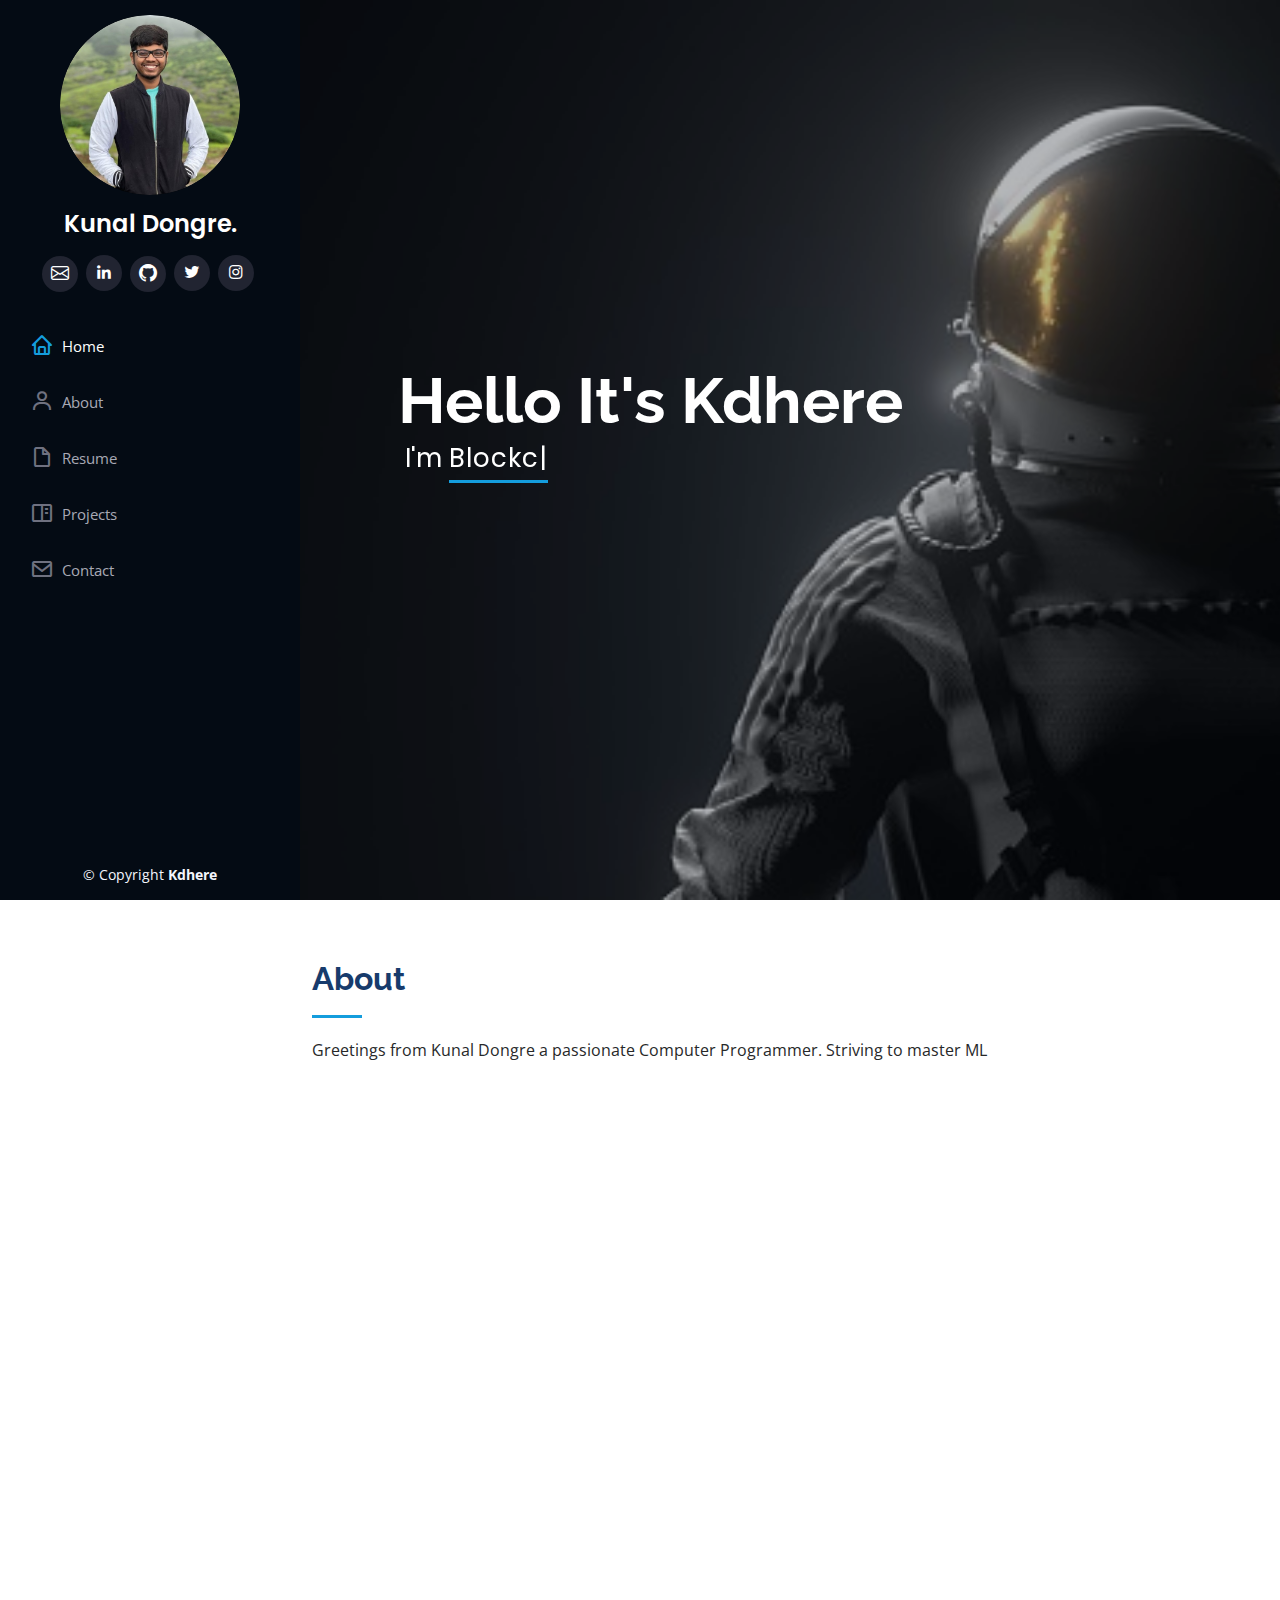
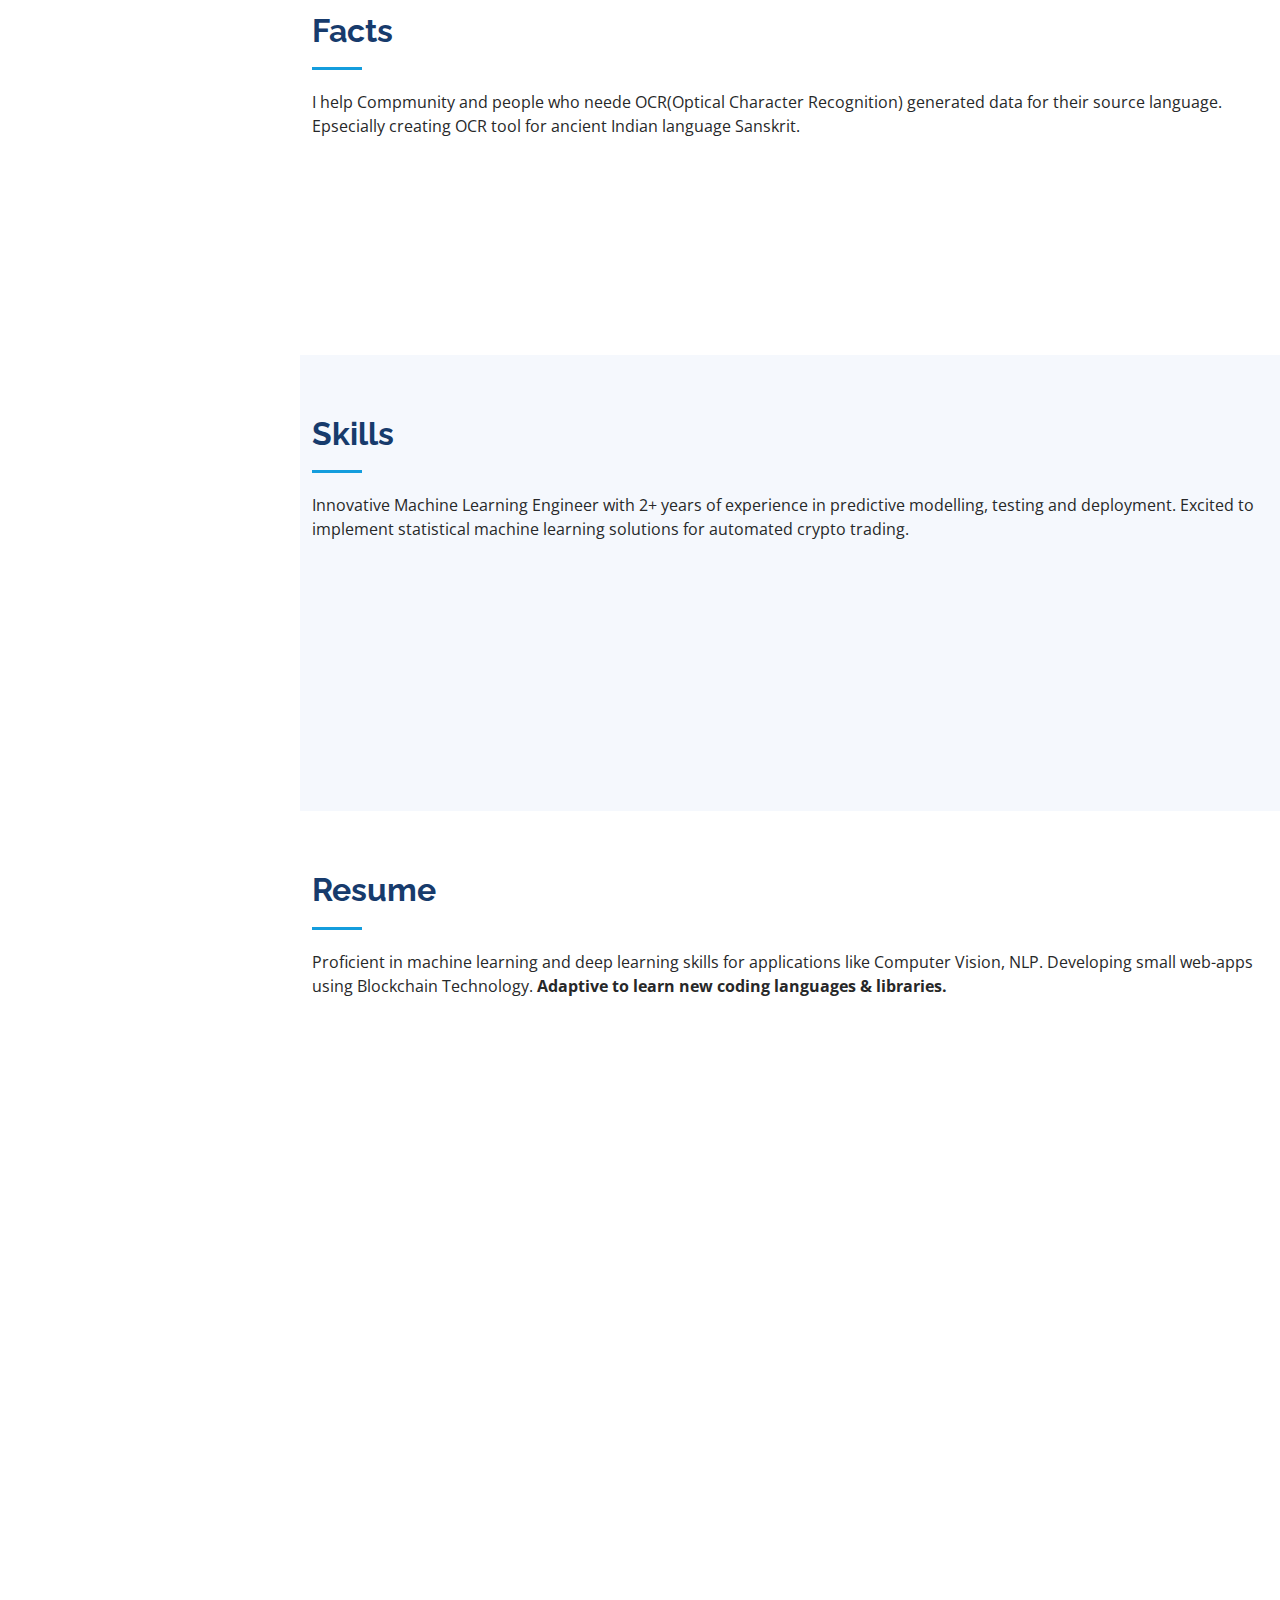
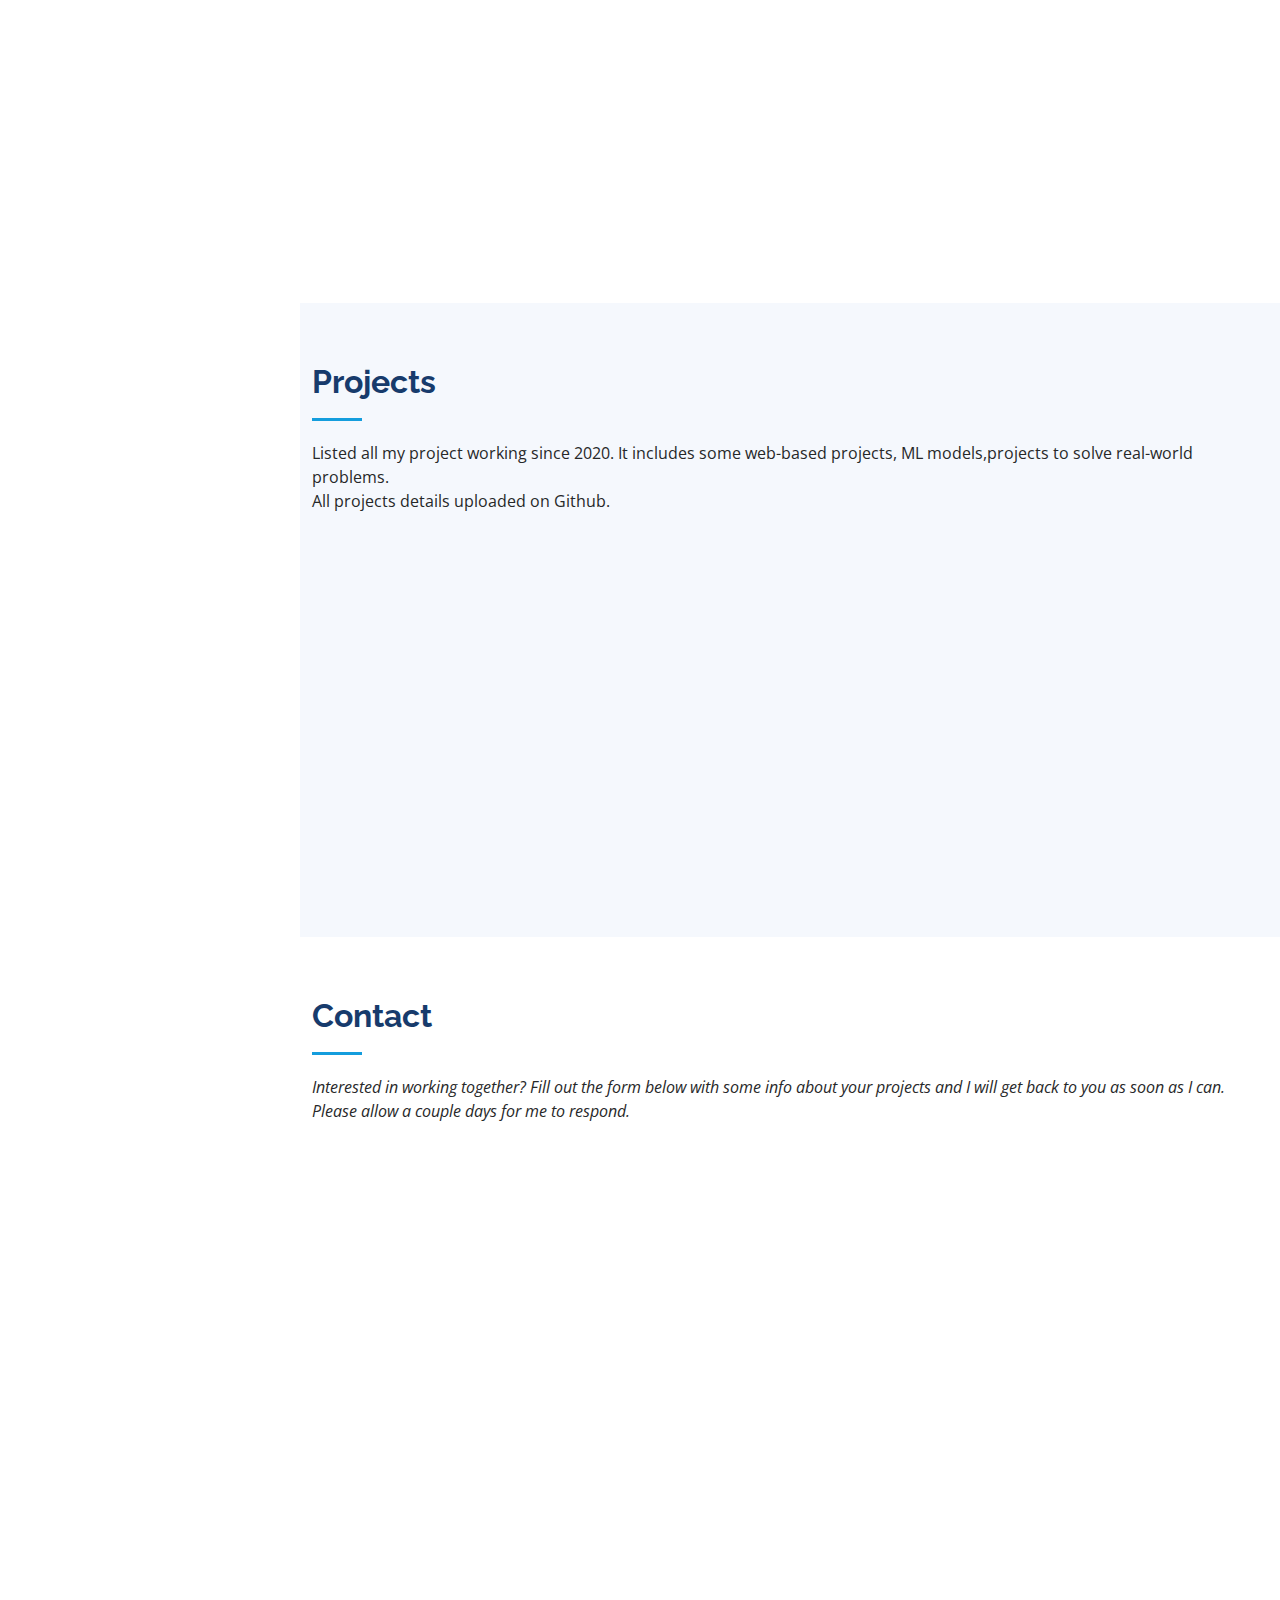
<file: index.html>
<!DOCTYPE html>
<html lang="en">

<head>
  <meta charset="utf-8">
  <meta content="width=device-width, initial-scale=1.0" name="viewport">

  <title>Kunal Dongre's Portfolio Website</title>
  <meta content="" name="description">
  <meta content="Github Personal Website SDE" name="keywords">


<!-- Favicons put here -->
  <link href="Store/img/favo.png" rel="icon">
  <!-- <link href="assets/img/apple-touch-icon.png" rel="apple-touch-icon"> -->

  <!-- Google Fonts -->
  <link href="https://fonts.googleapis.com/css?family=Open+Sans:300,300i,400,400i,600,600i,700,700i|Raleway:300,300i,400,400i,500,500i,600,600i,700,700i|Poppins:300,300i,400,400i,500,500i,600,600i,700,700i" rel="stylesheet">

  <!-- CSS Files -->
  <link href="assets/vendor/aos/aos.css" rel="stylesheet">
  <link href="assets/vendor/bootstrap/css/bootstrap.min.css" rel="stylesheet">
  <link href="assets/vendor/bootstrap-icons/bootstrap-icons.css" rel="stylesheet">
  <link href="assets/vendor/boxicons/css/boxicons.min.css" rel="stylesheet">
  <link href="assets/vendor/glightbox/css/glightbox.min.css" rel="stylesheet">
  <link href="assets/vendor/swiper/swiper-bundle.min.css" rel="stylesheet">

  <!-- Template Main CSS File -->
  <link href="Store/css/style.css" rel="stylesheet">
</head>

<body>

  <!-- ======= Mobile nav toggle button ======= -->
  <i class="bi bi-list mobile-nav-toggle d-xl-none"></i>

  <!-- ======= Header ======= -->
  <header id="header">
    <div class="d-flex flex-column">

      <div class="profile">
        <img src="Store/img/ProfileKd.jpg" alt="" class="img-fluid rounded-circle">
        <h1 class="text-light"><a href="index.html">Kunal Dongre.</a></h1>
        <div class="social-links mt-3 text-center">
          <a href="mailto:kunaldongre9899@gmail.com" target="_blank" class="google-plus"><i class="bi bi-envelope"></i></a>
          <a href="https://www.linkedin.com/in/kunal-d-167b6b20b/" target="_blank" class="linkedin"><i class="bx bxl-linkedin"></i></a>
          <a href="https://github.com/Kd-Here" class="Github"><i class="bi bi-github"></i></a>
          <a href="#" class="twitter"><i class="bx bxl-twitter"></i></a>
          <a href="#" class="instagram"><i class="bx bxl-instagram"></i></a>
        </div>
      </div>

      <nav id="navbar" class="nav-menu navbar">
        <ul>
          <li><a href="#hero" class="nav-link scrollto active"><i class="bx bx-home"></i> <span>Home</span></a></li>
          <li><a href="#about" class="nav-link scrollto"><i class="bx bx-user"></i> <span>About</span></a></li>
          <li><a href="#resume" class="nav-link scrollto"><i class="bx bx-file-blank"></i> <span>Resume</span></a></li>
          <li><a href="#portfolio" class="nav-link scrollto"><i class="bx bx-book-content"></i> <span>Projects</span></a></li>
          <!-- <li><a href="#services" class="nav-link scrollto"><i class="bx bx-server"></i> <span>Services</span></a></li> -->
          <li><a href="#contact" class="nav-link scrollto"><i class="bx bx-envelope"></i> <span>Contact</span></a></li>
        </ul>
      </nav><!-- .nav-menu -->
    </div>
  </header><!-- End Header -->

  <!-- ======= Hero Section ======= -->
  <section id="hero" class="d-flex flex-column justify-content-center align-items-center">
    <div class="hero-container" data-aos="fade-in">
      <h1>Hello It's Kdhere</h1>
      <p>&nbsp;I'm <span class="typed" data-typed-items="Blockchain Dev, Software Engineer, Freelancer, "></span></p>
    </div>
  </section><!-- End Hero -->

  <main id="main">

    <!-- ======= About Section ======= -->
    <section id="about" class="about">
      <div class="container">

        <div class="section-title">
          <h2>About</h2>
          <p>Greetings from Kunal Dongre a passionate Computer Programmer. Striving to master ML</p>
        </div>

        <div class="row">
          <div class="col-lg-4" data-aos="fade-right">
            <img src="assets/img/Pf.PNG" class="img-fluid" alt="">
          </div>
          <div class="col-lg-8 pt-4 pt-lg-0 content" data-aos="fade-left">
            <h3>Blockchain &amp; Web Developer.</h3>
            <p class="fst-italic">
              Loved solving Python DSA problems. Currently working on ML and opensource contribution.
            </p>
            <div class="row">
              <div class="col-lg-6">
                <ul>
                  <li><i class="bi bi-chevron-right"></i> <strong>Birthday:</strong> <span>8 Aug 2001</span></li>
                  <li><i class="bi bi-chevron-right"></i> <strong>Website:</strong> <span>kunalhere.ml</span></li>
                  <li><i class="bi bi-chevron-right"></i> <strong>Phone:</strong> <span>+91 9987572499</span></li>
                  <li><i class="bi bi-chevron-right"></i> <strong>City:</strong> <span>Mumbai, India</span></li>
                </ul>
              </div>
              <div class="col-lg-6">
                <ul>
                  <li><i class="bi bi-chevron-right"></i> <strong>Age:</strong> <span>22</span></li>
                  <li><i class="bi bi-chevron-right"></i> <strong>Degree:</strong> <span>Bachelor's</span></li>
                  <li><i class="bi bi-chevron-right"></i> <strong>Email:</strong> <span>vithaldev33@gmail.com</span></li>
                  <li><i class="bi bi-chevron-right"></i> <strong>Freelance:</strong> <span>Available</span></li>
                </ul>
              </div>
            </div>
            <p>
              My major interests and passions are Maths, Computer Science, Machine Learning and consuming  podcasts/audiobooks, and I believe that there is a creative fusion between all these disciplines. I engage wholeheartedly in these areas both in my school courses and out of school, and hope that I will be able to continue doing so on my chosen course and in the extra-curricular opportunities at university...

            </p>
          </div>
        </div>

      </div>
    </section><!-- End About Section -->

    <!-- ======= Facts Section ======= -->
    <section id="facts" class="facts">
      <div class="container">

        <div class="section-title">
          <h2>Facts</h2>
          <p>I help Compmunity and people who neede OCR(Optical Character Recognition) generated data for their source language. Epsecially creating OCR tool for ancient Indian language Sanskrit. </p>
        </div> 

        <div class="row no-gutters">

          <div class="col-lg-3 col-md-6 d-md-flex align-items-md-stretch" data-aos="fade-up">
            <div class="count-box">
              <i class="bi bi-emoji-smile"></i>
              <span>50+</span>
              <p><strong>Happy Clients</strong> </p>
            </div>
          </div>

          <div class="col-lg-3 col-md-6 d-md-flex align-items-md-stretch" data-aos="fade-up" data-aos-delay="100">
            <div class="count-box">
              <i class="bi bi-journal-richtext"></i>
              <span>60</span>
              <p><strong>Projects Handle</strong></p>
            </div>
          </div>

          <div class="col-lg-3 col-md-6 d-md-flex align-items-md-stretch" data-aos="fade-up" data-aos-delay="200">
            <div class="count-box">
              <i class="bi bi-headset"></i>
              <span>186</span>
              <p><strong>Hours Of Support</strong></p>
            </div>
          </div>

          <div class="col-lg-3 col-md-6 d-md-flex align-items-md-stretch" data-aos="fade-up" data-aos-delay="300">
            <div class="count-box">
              <i class="bi bi-people"></i>
              <span>33%</span>
              <p><strong>Clients retention rate</strong></p>
            </div>
          </div>

        </div>

      </div>
    </section><!-- End Facts Section -->

    <!-- ======= Skills Section ======= -->
    <section id="skills" class="skills section-bg">
      <div class="container">

        <div class="section-title">
          <h2>Skills</h2>
          <p>Innovative Machine Learning Engineer with 2+ years of experience in predictive modelling, testing and deployment. Excited to implement statistical machine learning solutions for automated crypto trading.</p>
        </div>

        <div class="row skills-content">

          <div class="col-lg-6" data-aos="fade-up">

            <div class="progress">
              <span class="skill">HTML <i class="val">100%</i></span>
              <div class="progress-bar-wrap">
                <div class="progress-bar" role="progressbar" aria-valuenow="100" aria-valuemin="0" aria-valuemax="100"></div>
              </div>
            </div>

            <div class="progress">
              <span class="skill">CSS <i class="val">90%</i></span>
              <div class="progress-bar-wrap">
                <div class="progress-bar" role="progressbar" aria-valuenow="90" aria-valuemin="0" aria-valuemax="100"></div>
              </div>
            </div>

            <div class="progress">
              <span class="skill">JavaScript <i class="val">75%</i></span>
              <div class="progress-bar-wrap">
                <div class="progress-bar" role="progressbar" aria-valuenow="75" aria-valuemin="0" aria-valuemax="100"></div>
              </div>
            </div>

          </div>

          <div class="col-lg-6" data-aos="fade-up" data-aos-delay="100">

            <div class="progress">
              <span class="skill">Python <i class="val">90%</i></span>
              <div class="progress-bar-wrap">
                <div class="progress-bar" role="progressbar" aria-valuenow="90" aria-valuemin="0" aria-valuemax="100"></div>
              </div>
            </div>

            <div class="progress">
              <span class="skill">SQL <i class="val">80%</i></span>
              <div class="progress-bar-wrap">
                <div class="progress-bar" role="progressbar" aria-valuenow="80" aria-valuemin="0" aria-valuemax="100"></div>
              </div>
            </div>

            <div class="progress">
              <span class="skill">Solidity <i class="val">75%</i></span>
              <div class="progress-bar-wrap">
                <div class="progress-bar" role="progressbar" aria-valuenow="75" aria-valuemin="0" aria-valuemax="100"></div>
              </div>
            </div>

          </div>

        </div>

      </div>
    </section><!-- End Skills Section -->

    <!-- ======= Resume Section ======= -->
    <section id="resume" class="resume">
      <div class="container">

        <div class="section-title">
          <h2>Resume</h2>
         <p>Proficient in machine learning and deep learning skills for applications like Computer Vision, NLP.
          Developing small web-apps using Blockchain Technology.
          <b>
            Adaptive to learn new coding languages & libraries. 
          </b>
          </p> 
            
             </div>

        <div class="row">
          <div class="col-lg-6" data-aos="fade-up">
            <h3 class="resume-title">Sumary</h3>
            <div class="resume-item pb-0">
              <h4>Kunal Dongre</h4>
              <p><em>Innovative Blockchain and Fullstack developer currently learning Machine Learning under CSE domain with 2+ years of experience in website and developing user-centered needs.</em></p>
              <ul>
                <li>Mumbai, MH, India</li>
                <li>+91 9987572499</li>
                <li>vithaldev33@gmail.com</li>
              </ul>
            </div>
            
            <h3 class="resume-title">Education</h3>
            <div class="resume-item">
              <h4>B.Tech in CS</h4>
              <h5>2020 - 2023</h5>
              <p><em>Terna Engineering College </em></p>
              <p>The course starts with basic engineering concepts (OOP), developing into more specialised subjects like Machine Learning | Web Engineering | Blockchain Dev and IoT.</p>
            </div>
            <div class="resume-item">
              <h4>Ceritifcates</h4>
              <h5>2020 - 2023</h5>
              <ul>
              <li><a href="https://www.coursera.org/account/accomplishments/verify/K6RP7SEAV3MC">IBM Machine Learning Programm</a> </li>
              <li><a href="https://www.udemy.com/certificate/UC-59abc909-9df7-4786-ab14-6545534e6ce4/">Complete Python Bootcamp</a></li>
              <li><a href="https://www.coursera.org/account/accomplishments/verify/MFUASHEA9YJH">Supversied Learning</a></li>
              <li><a href="">Advanced Deep Learning Algorithms
              </a></li></ul>
              <!-- <p><em>Rochester Institute of Technology, Rochester, NY</em></p>
              <p>Qui deserunt veniam. Et sed aliquam labore tempore sed quisquam iusto autem sit. Ea vero voluptatum qui ut dignissimos deleniti nerada porti sand markend</p> -->
            </div>
          </div>
          <div class="col-lg-6" data-aos="fade-up" data-aos-delay="100">
            <h3 class="resume-title">Professional Experience</h3>
            <div class="resume-item">
              <h4>Game title developer</h4>
              <h5>2020 - 2021</h5>
              <p><em> BM Zwolle,The Netherlands</em></p>
              <ul>
                <li>Lead in the design, development, and implementation of the graphic, layout, and production of in game materials</li>
                <li>Worked on Mahjong club game for creating automated titles creation usign ML tools. </li>
              </ul>
            </div>
            <div class="resume-item">
              <h4>Freelancer</h4>
              <h5>2020 - Present</h5>
              <p><em> </em></p>
              <ul>
                <li>Working as freelancer ML model creator on Upwork</li>
                <li><a href="https://www.upwork.com/freelancers/~01216c85eafead1aa8">Upwork Profile</a></li>
              </ul>
            </div>
            
            <h3 class="resume-title">Achievements</h3>
            <div class="resume-item pb-0">
              <h4>Coding Skills</h4>
              <p><em>HackerRank is a tech company that focuses on competitive programming challenges for both consumers and businesses.</em></p>
              <ul>
                <li> <a href="https://www.hackerrank.com/vithaldev33">Hackerrank Profile</a></li>
              </ul>
            </div>
            <div class="resume-item pb-0">
              <h4>Hackathon Skills</h4>
              <p><em>Participated in atlassian devpost hackathon</em></p>
              <ul>
                <!-- <li>vithaldev33@gmail.com</li> -->
              </ul>
            </div>
            <!-- <div class="resume-item">
              <h4>Graphic design specialist</h4>
              <h5>2017 - 2018</h5>
              <p><em>Stepping Stone Advertising, New York, NY</em></p>
              <ul>
                <li>Developed numerous marketing programs (logos, brochures,infographics, presentations, and advertisements).</li>
                <li>Managed up to 5 projects or tasks at a given time while under pressure</li>
                <!-- <li>Recommended and consulted with clients on the most appropriate graphic design</li> -->
                <!-- <li>Created 4+ design presentations and proposals a month for clients and account managers</li> 
            </div> -->
          </div>
        </div>

      </div>
    </section><!-- End Resume Section -->

    <!-- ======= Portfolio Section ======= -->
    <section id="portfolio" class="portfolio section-bg">
      <div class="container">

        <div class="section-title">
          <h2>Projects</h2>
          <p>Listed all my project working since 2020. It includes some web-based projects, ML models,projects to solve real-world problems.
          <br> All projects details uploaded on Github.</p>
        </div>

        <div class="row" data-aos="fade-up">
          <div class="col-lg-12 d-flex justify-content-center">
            <ul id="portfolio-flters">
              <li data-filter="*" class="filter-active">All</li>
              <li data-filter=".filter-app">Machine Learning</li>
              <li data-filter=".filter-card">Blockchain</li>
              <li data-filter=".filter-web">Solved real-world problems</li>
            </ul>
          </div>
        </div>

        <div class="row portfolio-container" data-aos="fade-up" data-aos-delay="100">

          
          <div class="col-lg-4 col-md-6 portfolio-item filter-app">
            <div class="portfolio-wrap">
              <img src="assets/img/portfolio/ObjectionDetection.png" class="img-fluid" alt="">
              <div class="portfolio-links">
                <a href="assets/img/portfolio/ObjectionDetection.png" data-gallery="portfolioGallery" class="portfolio-lightbox" title="Objection Detection / Objection Classification using boundary"><i class="bx bx-plus"></i></a>
                <a href="./portfolio-details" title="More Details"><i class="bx bx-link"></i></a>
              </div>
            </div>
          </div>
          <div class="col-lg-4 col-md-6 portfolio-item filter-web">
            <div class="portfolio-wrap">
              <img src="assets/img/portfolio/Photo2.png " class="img-fluid" alt="">
              <div class="portfolio-links">
                <a href="assets/img/portfolio/Photo2.png" data-gallery="portfolioGallery" class="portfolio-lightbox" title="Created Pose Estimation For Workoutlabs <br><a href='https://drive.google.com/file/d/1nvWvPJ64vK_CL6XawFzail69bPQN0O8o/view?usp=sharing'>Shared internship letter</a>"><i class="bx bx-plus"></i></a>
                <a href="https://github.com/Kd-Here/PoseEstimation" title="More Details"><i class="bx bx-link"></i></a>
              </div>
            </div>
          </div>
          <!-- <div class="col-lg-4 col-md-6 portfolio-item filter-app">
            <div class="portfolio-wrap">
              <img src="assets/img/portfolio/portfolio-3.jpg" class="img-fluid" alt="">
              <div class="portfolio-links">
                <a href="assets/img/portfolio/portfolio-3.jpg" data-gallery="portfolioGallery" class="portfolio-lightbox" title="App 2"><i class="bx bx-plus"></i></a>
                <a href="portfolio-details.html" title="More Details"><i class="bx bx-link"></i></a>
              </div>
            </div>
          </div> -->
          
          <div class="col-lg-4 col-md-6 portfolio-item filter-web">
            <div class="portfolio-wrap">
              <img src="assets/img/portfolio/Mapbox.png" class="img-fluid" alt="">
              <div class="portfolio-links">
                <a href="assets/img/portfolio/Mapbox.png" data-gallery="portfolioGallery" class="portfolio-lightbox" title="Created covid map marker for positive cases in globe"><i class="bx bx-plus"></i></a>
                <a href="mapindex.html" title="More Details"><i class="bx bx-link"></i></a>
              </div>
            </div>
          </div>
<!-- 
          

          <div class="col-lg-4 col-md-6 portfolio-item filter-card">
            <div class="portfolio-wrap">
              <img src="assets/img/portfolio/portfolio-4.jpg" class="img-fluid" alt="">
              <div class="portfolio-links">
                <a href="assets/img/portfolio/portfolio-4.jpg" data-gallery="portfolioGallery" class="portfolio-lightbox" title="Card 2"><i class="bx bx-plus"></i></a>
                <a href="portfolio-details.html" title="More Details"><i class="bx bx-link"></i></a>
              </div>
            </div>
          </div>

          

          

          <div class="col-lg-4 col-md-6 portfolio-item filter-card">
            <div class="portfolio-wrap">
              <img src="assets/img/portfolio/portfolio-7.jpg" class="img-fluid" alt="">
              <div class="portfolio-links">
                <a href="assets/img/portfolio/portfolio-7.jpg" data-gallery="portfolioGallery" class="portfolio-lightbox" title="Card 1"><i class="bx bx-plus"></i></a>
                <a href="portfolio-details.html" title="More Details"><i class="bx bx-link"></i></a>
              </div>
            </div>
          </div>

          <div class="col-lg-4 col-md-6 portfolio-item filter-card">
            <div class="portfolio-wrap">
              <img src="assets/img/portfolio/portfolio-8.jpg" class="img-fluid" alt="">
              <div class="portfolio-links">
                <a href="assets/img/portfolio/portfolio-8.jpg" data-gallery="portfolioGallery" class="portfolio-lightbox" title="Card 3"><i class="bx bx-plus"></i></a>
                <a href="portfolio-details.html" title="More Details"><i class="bx bx-link"></i></a>
              </div>
            </div>
          </div>

          <div class="col-lg-4 col-md-6 portfolio-item filter-web">
            <div class="portfolio-wrap">
              <img src="assets/img/portfolio/portfolio-9.jpg" class="img-fluid" alt="">
              <div class="portfolio-links">
                <a href="assets/img/portfolio/portfolio-9.jpg" data-gallery="portfolioGallery" class="portfolio-lightbox" title="Web 3"><i class="bx bx-plus"></i></a>
                <a href="portfolio-details.html" title="More Details"><i class="bx bx-link"></i></a>
              </div>
            </div>
          </div> -->

        </div>

      </div>
    </section><!-- End Portfolio Section -->

    <!-- ======= Services Section ======= -->
    <!-- <section id="services" class="services">
      <div class="container">

        <div class="section-title">
          <h2>Services</h2>
          <p>Magnam dolores commodi suscipit. Necessitatibus eius consequatur ex aliquid fuga eum quidem. Sit sint consectetur velit. Quisquam quos quisquam cupiditate. Et nemo qui impedit suscipit alias ea. Quia fugiat sit in iste officiis commodi quidem hic quas.</p>
        </div>

        <div class="row">
          <div class="col-lg-4 col-md-6 icon-box" data-aos="fade-up">
            <div class="icon"><i class="bi bi-briefcase"></i></div>
            <h4 class="title"><a href="">Lorem Ipsum</a></h4>
            <p class="description">Voluptatum deleniti atque corrupti quos dolores et quas molestias excepturi sint occaecati cupiditate non provident</p>
          </div>
          <div class="col-lg-4 col-md-6 icon-box" data-aos="fade-up" data-aos-delay="100">
            <div class="icon"><i class="bi bi-card-checklist"></i></div>
            <h4 class="title"><a href="">Dolor Sitema</a></h4>
            <p class="description">Minim veniam, quis nostrud exercitation ullamco laboris nisi ut aliquip ex ea commodo consequat tarad limino ata</p>
          </div>
          <div class="col-lg-4 col-md-6 icon-box" data-aos="fade-up" data-aos-delay="200">
            <div class="icon"><i class="bi bi-bar-chart"></i></div>
            <h4 class="title"><a href="">Sed ut perspiciatis</a></h4>
            <p class="description">Duis aute irure dolor in reprehenderit in voluptate velit esse cillum dolore eu fugiat nulla pariatur</p>
          </div>
          <div class="col-lg-4 col-md-6 icon-box" data-aos="fade-up" data-aos-delay="300">
            <div class="icon"><i class="bi bi-binoculars"></i></div>
            <h4 class="title"><a href="">Magni Dolores</a></h4>
            <p class="description">Excepteur sint occaecat cupidatat non proident, sunt in culpa qui officia deserunt mollit anim id est laborum</p>
          </div>
          <div class="col-lg-4 col-md-6 icon-box" data-aos="fade-up" data-aos-delay="400">
            <div class="icon"><i class="bi bi-brightness-high"></i></div>
            <h4 class="title"><a href="">Nemo Enim</a></h4>
            <p class="description">At vero eos et accusamus et iusto odio dignissimos ducimus qui blanditiis praesentium voluptatum deleniti atque</p>
          </div>
          <div class="col-lg-4 col-md-6 icon-box" data-aos="fade-up" data-aos-delay="500">
            <div class="icon"><i class="bi bi-calendar4-week"></i></div>
            <h4 class="title"><a href="">Eiusmod Tempor</a></h4>
            <p class="description">Et harum quidem rerum facilis est et expedita distinctio. Nam libero tempore, cum soluta nobis est eligendi</p>
          </div>
        </div>

      </div>
    </section> -->
    <!-- End Services Section -->

    <!-- ======= Testimonials Section ======= -->
    <!-- <section id="testimonials" class="testimonials section-bg">
      <div class="container">

        <div class="section-title">
          <h2>Testimonials</h2>
          <p>Magnam dolores commodi suscipit. Necessitatibus eius consequatur ex aliquid fuga eum quidem. Sit sint consectetur velit. Quisquam quos quisquam cupiditate. Et nemo qui impedit suscipit alias ea. Quia fugiat sit in iste officiis commodi quidem hic quas.</p>
        </div>

        <div class="testimonials-slider swiper" data-aos="fade-up" data-aos-delay="100">
          <div class="swiper-wrapper">

            <div class="swiper-slide">
              <div class="testimonial-item" data-aos="fade-up">
                <p>
                  <i class="bx bxs-quote-alt-left quote-icon-left"></i>
                  Proin iaculis purus consequat sem cure digni ssim donec porttitora entum suscipit rhoncus. Accusantium quam, ultricies eget id, aliquam eget nibh et. Maecen aliquam, risus at semper.
                  <i class="bx bxs-quote-alt-right quote-icon-right"></i>
                </p>
                <img src="assets/img/testimonials/testimonials-1.jpg" class="testimonial-img" alt="">
                <h3>Saul Goodman</h3>
                <h4>Ceo &amp; Founder</h4>
              </div>
            </div> -->
            <!-- End testimonial item -->

            <!-- <div class="swiper-slide">
              <div class="testimonial-item" data-aos="fade-up" data-aos-delay="100">
                <p>
                  <i class="bx bxs-quote-alt-left quote-icon-left"></i>
                  Export tempor illum tamen malis malis eram quae irure esse labore quem cillum quid cillum eram malis quorum velit fore eram velit sunt aliqua noster fugiat irure amet legam anim culpa.
                  <i class="bx bxs-quote-alt-right quote-icon-right"></i>
                </p>
                <img src="assets/img/testimonials/testimonials-2.jpg" class="testimonial-img" alt="">
                <h3>Sara Wilsson</h3>
                <h4>Designer</h4>
              </div>
            </div> -->
            <!-- End testimonial item -->

            <!-- <div class="swiper-slide">
              <div class="testimonial-item" data-aos="fade-up" data-aos-delay="200">
                <p>
                  <i class="bx bxs-quote-alt-left quote-icon-left"></i>
                  Enim nisi quem export duis labore cillum quae magna enim sint quorum nulla quem veniam duis minim tempor labore quem eram duis noster aute amet eram fore quis sint minim.
                  <i class="bx bxs-quote-alt-right quote-icon-right"></i>
                </p>
                <img src="assets/img/testimonials/testimonials-3.jpg" class="testimonial-img" alt="">
                <h3>Jena Karlis</h3>
                <h4>Store Owner</h4>
              </div> 
            </div>-->
            <!-- End testimonial item -->

            <!-- <div class="swiper-slide">
              <div class="testimonial-item" data-aos="fade-up" data-aos-delay="300">
                <p>
                  <i class="bx bxs-quote-alt-left quote-icon-left"></i>
                  Fugiat enim eram quae cillum dolore dolor amet nulla culpa multos export minim fugiat minim velit minim dolor enim duis veniam ipsum anim magna sunt elit fore quem dolore labore illum veniam.
                  <i class="bx bxs-quote-alt-right quote-icon-right"></i>
                </p>
                <img src="assets/img/testimonials/testimonials-4.jpg" class="testimonial-img" alt="">
                <h3>Matt Brandon</h3>
                <h4>Freelancer</h4>
              </div>
            </div> -->
            <!-- End testimonial item -->

            <!-- <div class="swiper-slide">
              <div class="testimonial-item" data-aos="fade-up" data-aos-delay="400">
                <p>
                  <i class="bx bxs-quote-alt-left quote-icon-left"></i>
                  Quis quorum aliqua sint quem legam fore sunt eram irure aliqua veniam tempor noster veniam enim culpa labore duis sunt culpa nulla illum cillum fugiat legam esse veniam culpa fore nisi cillum quid.
                  <i class="bx bxs-quote-alt-right quote-icon-right"></i>
                </p>
                <img src="assets/img/testimonials/testimonials-5.jpg" class="testimonial-img" alt="">
                <h3>John Larson</h3>
                <h4>Entrepreneur</h4>
              </div>
            </div> 
            

          </div>
          <div class="swiper-pagination"></div>
        </div>

      </div>
    </section> -->
    <!-- End Testimonials Section -->

    <!-- ======= Contact Section ======= -->
    <section id="contact" class="contact">
      <div class="container">

        <div class="section-title">
          <h2>Contact</h2>
          <p><i> Interested in working together? Fill out the form below with some info about your projects and I will get back to you as soon as I can. Please allow a couple days for me to respond.</i></p>
        </div>

        <div class="row" data-aos="fade-in">

          <div class="col-lg-5 d-flex align-items-stretch">
            <div class="info">
              <div class="address">
                <i class="bi bi-geo-alt"></i>
                <h4>Location:</h4>
                <p><b>16/21 Mumbai, MH </b></p>
              </div>

              <div class="email">
                <i class="bi bi-envelope"></i>
                <h4>Email:</h4>
                <p><b>vithaldev33@gmail.com</b></p>
              </div>

              <div class="phone">
                <i class="bi bi-phone"></i>
                <h4>Call:</h4>
                <p><b>+91 9987572499</b></p>
              </div>

              <iframe src="https://maps.google.com/maps?width=100%25&amp;height=600&amp;hl=en&amp;q=Thane+(My%20Business%20Name)&amp;t=k&amp;z=13&amp;ie=UTF8&amp;iwloc=B&amp;output=embed" frameborder="0" style="border:0; width: 100%; height: 290px;" ></iframe>
            </div>

          </div>

          <div class="col-lg-7 mt-5 mt-lg-0 d-flex align-items-stretch">
            <form action="" name="NameForm" method="post" role="form" autocomplete="" class="php-email-form">
              <div class="row">
                <div class="form-group col-md-6">
                  <label for="name"><b>Your Name</b></label>
                  <input type="text" name="name" class="form-control" id="name" required>
                </div>
                <div class="form-group col-md-6">
                  <label for="name"><b>  Your Email</b></label>
                  <input type="email" class="form-control" name="email" id="email" required>
                </div>
              </div>
              <div class="form-group">
                <label for="name"><b>Subject</b></label>
                <input type="text" class="form-control" name="number" id="subject" required>
              </div>
              <div class="form-group">
                <label for="name"><b>Message</b></label>
                <textarea class="form-control" name="Message" rows="10" required></textarea>
              </div>
            </button>  

              <div class="text-center"><input style="outline: none; color: white; background: #149ddd"; value="Send Message" name="submit" type="submit"></div>
            </form>
            <script>
              const scriptURL = 'https://script.google.com/macros/s/AKfycbz1MttA81GQWjXQP7EN_sDOx3dduFOeQMX1LbX7-ak7IwTwc8l_8nBR3v1OsFVlZxyUSQ/exec'
              const form = document.forms['NameForm']
            
            form.addEventListener('submit', e => {
              e.preventDefault()
              fetch(scriptURL, { method: 'POST', body: new FormData(form)})
              .then(response => alert("Thank you! your form is submitted successfully." ))
              .then(() => {  window.location.reload(); })
              .catch(error => console.error('Error!', error.message))
            })
          </script>
      
          </div>

        </div>

      </div>
    </section><!-- End Contact Section -->

  </main><!-- End #main -->

  <!-- ======= Footer ======= -->
  <footer id="footer">
    <div class="container">
      <div class="copyright">
        &copy; Copyright <strong><span>Kdhere</span></strong>
      </div>
    
      </div>
    </div>
  </footer><!-- End  Footer -->

  <a href="#" class="back-to-top d-flex align-items-center justify-content-center"><i class="bi bi-arrow-up-short"></i></a>

  <!-- Vendor JS Files -->
  <script src="assets/vendor/purecounter/purecounter_vanilla.js"></script>
  <script src="assets/vendor/aos/aos.js"></script>
  <script src="assets/vendor/bootstrap/js/bootstrap.bundle.min.js"></script>
  <script src="assets/vendor/glightbox/js/glightbox.min.js"></script>
  <script src="assets/vendor/isotope-layout/isotope.pkgd.min.js"></script>
  <script src="assets/vendor/swiper/swiper-bundle.min.js"></script>
  <script src="assets/vendor/typed.js/typed.min.js"></script>
  <script src="assets/vendor/waypoints/noframework.waypoints.js"></script>
  <script src="assets/vendor/php-email-form/validate.js"></script>

  <!-- Template Main JS File -->
  <script src="assets/js/main.js"></script>

</body>

</html>
</file>
<file: Store/css/style.css>
/**
* Template Name: iPortfolio - v3.8.1
* Template URL: https://bootstrapmade.com/iportfolio-bootstrap-portfolio-websites-template/
* Author: BootstrapMade.com
* License: https://bootstrapmade.com/license/
*/

/*--------------------------------------------------------------
# General
--------------------------------------------------------------*/
body {
  font-family: "Open Sans", sans-serif;
  color: #272829;
}

a {
  color: #149ddd;
  text-decoration: none;
}

a:hover {
  color: #37b3ed;
  text-decoration: none;
}

h1,
h2,
h3,
h4,
h5,
h6 {
  font-family: "Raleway", sans-serif;
}

/*--------------------------------------------------------------
# Back to top button
--------------------------------------------------------------*/
.back-to-top {
  position: fixed;
  visibility: hidden;
  opacity: 0;
  right: 15px;
  bottom: 15px;
  z-index: 996;
  background: #149ddd;
  width: 40px;
  height: 40px;
  border-radius: 50px;
  transition: all 0.4s;
}

.back-to-top i {
  font-size: 28px;
  color: #fff;
  line-height: 0;
}

.back-to-top:hover {
  background: #2eafec;
  color: #fff;
}

.back-to-top.active {
  visibility: visible;
  opacity: 1;
}

/*--------------------------------------------------------------
# Header
--------------------------------------------------------------*/
#header {
  position: fixed;
  top: 0;
  left: 0;
  bottom: 0;
  width: 300px;
  transition: all ease-in-out 0.5s;
  z-index: 9997;
  transition: all 0.5s;
  padding: 0 15px;
  background: #040b14;
  overflow-y: auto;
}

#header .profile img {
  margin: 15px auto;
  display: block;  
  width: 180px;
  height: 180px;
  border: 8px; 
}

#header .profile h1 {
  font-size: 24px;
  margin: 0;
  padding: 0;
  font-weight: 600;
  -moz-text-align-last: center;
  text-align-last: center;
  font-family: "Poppins", sans-serif;
}

#header .profile h1 a,
#header .profile h1 a:hover {
  color: #fff;
  text-decoration: none;
}

#header .profile .social-links a {
  font-size: 18px;
  display: inline-block;
  background: #212431;
  color: #fff;
  line-height: 1;
  padding: 8px 0;
  margin-right: 4px;
  border-radius: 50%;
  text-align: center;
  width: 36px;
  height: 36px;
  transition: 0.3s;
}

#header .profile .social-links a:hover {
  background: #149ddd;
  color: #fff;
  text-decoration: none;
}

#main {
  margin-left: 300px;
}

@media (max-width: 1199px) {
  #header {
    left: -300px;
  }

  #main {
    margin-left: 0;
  }
}

/*--------------------------------------------------------------
# Navigation Menu
--------------------------------------------------------------*/
/* Desktop Navigation */
.nav-menu {
  padding: 30px 0 0 0;
}

.nav-menu * {
  margin: 0;
  padding: 0;
  list-style: none;
}

.nav-menu>ul>li {
  position: relative;
  white-space: nowrap;
}

.nav-menu a,
.nav-menu a:focus {
  display: flex;
  align-items: center;
  color: #a8a9b4;
  padding: 12px 15px;
  margin-bottom: 8px;
  transition: 0.3s;
  font-size: 15px;
}

.nav-menu a i,
.nav-menu a:focus i {
  font-size: 24px;
  padding-right: 8px;
  color: #6f7180;
}

.nav-menu a:hover,
.nav-menu .active,
.nav-menu .active:focus,
.nav-menu li:hover>a {
  text-decoration: none;
  color: #fff;
}

.nav-menu a:hover i,
.nav-menu .active i,
.nav-menu .active:focus i,
.nav-menu li:hover>a i {
  color: #149ddd;
}

/* Mobile Navigation */
.mobile-nav-toggle {
  position: fixed;
  right: 15px;
  top: 15px;
  z-index: 9998;
  border: 0;
  font-size: 24px;
  transition: all 0.4s;
  outline: none !important;
  background-color: #149ddd;
  color: #fff;
  width: 40px;
  height: 40px;
  display: inline-flex;
  align-items: center;
  justify-content: center;
  line-height: 0;
  border-radius: 50px;
  cursor: pointer;
}

.mobile-nav-active {
  overflow: hidden;
}

.mobile-nav-active #header {
  left: 0;
}

/*--------------------------------------------------------------
# Hero Section
--------------------------------------------------------------*/
#hero {
  width: 100%;
  height: 100vh;
  background: url('../img/Astonaut.jpg');
  background-size: cover;
}

#hero:before {
  content: "";
  background: rgba(5, 13, 24, 0.3);
  position: absolute;
  bottom: 0;
  top: 0;
  left: 0;
  right: 0;
  z-index: 1;
}

#hero .hero-container {
  position: relative;
  z-index: 2;
  min-width: 300px;
  padding-left: 20px;
}

#hero h1 {
  margin: 0 0 10px 0;
  font-size: 64px;
  font-weight: 700;
  line-height: 56px;
  color: #fff;
}

#hero p {
  color: #fff;
  margin-bottom: 50px;
  font-size: 26px;
  font-family: "Poppins", sans-serif;
}

#hero p span {
  color: #fff;
  padding-bottom: 4px;
  letter-spacing: 1px;
  border-bottom: 3px solid #149ddd;
}

@media (min-width: 1024px) {
  #hero {
    background-attachment: fixed;
  }
}

@media (max-width: 768px) {
  #hero h1 {
    font-size: 28px;
    line-height: 36px;
  }

  #hero h2 {
    font-size: 18px;
    line-height: 24px;
    margin-bottom: 30px;
  }
}

/*--------------------------------------------------------------
# Sections General
--------------------------------------------------------------*/
section {
  padding: 60px 0;
  overflow: hidden;
}

.section-bg {
  background: #f5f8fd;
}

.section-title {
  padding-bottom: 30px;
}

.section-title h2 {
  font-size: 32px;
  font-weight: bold;
  margin-bottom: 20px;
  padding-bottom: 20px;
  position: relative;
  color: #173b6c;
}

.section-title h2::after {
  content: "";
  position: absolute;
  display: block;
  width: 50px;
  height: 3px;
  background: #149ddd;
  bottom: 0;
  left: 0;
}

.section-title p {
  margin-bottom: 0;
}

/*--------------------------------------------------------------
# About
--------------------------------------------------------------*/
.about .content h3 {
  font-weight: 700;
  font-size: 26px;
  color: #173b6c;
}

.about .content ul {
  list-style: none;
  padding: 0;
}

.about .content ul li {
  margin-bottom: 20px;
  display: flex;
  align-items: center;
}

.about .content ul strong {
  margin-right: 10px;
}

.about .content ul i {
  font-size: 16px;
  margin-right: 5px;
  color: #149ddd;
  line-height: 0;
}

.about .content p:last-child {
  margin-bottom: 0;
}

/*--------------------------------------------------------------
# Facts
--------------------------------------------------------------*/
.facts {
  padding-bottom: 30px;
}

.facts .count-box {
  padding: 30px;
  width: 100%;
}

.facts .count-box i {
  display: block;
  font-size: 44px;
  color: #149ddd;
  float: left;
  line-height: 0;
}

.facts .count-box span {
  font-size: 48px;
  line-height: 40px;
  display: block;
  font-weight: 700;
  color: #050d18;
  margin-left: 60px;
}

.facts .count-box p {
  padding: 15px 0 0 0;
  margin: 0 0 0 60px;
  font-family: "Raleway", sans-serif;
  font-size: 14px;
  color: #122f57;
}

.facts .count-box a {
  font-weight: 600;
  display: block;
  margin-top: 20px;
  color: #122f57;
  font-size: 15px;
  font-family: "Poppins", sans-serif;
  transition: ease-in-out 0.3s;
}

.facts .count-box a:hover {
  color: #1f5297;
}

/*--------------------------------------------------------------
# Akills
--------------------------------------------------------------*/
.skills .progress {
  height: 60px;
  display: block;
  background: none;
  border-radius: 0;
}

.skills .progress .skill {
  padding: 0;
  margin: 0 0 6px 0;
  text-transform: uppercase;
  display: block;
  font-weight: 600;
  font-family: "Poppins", sans-serif;
  color: #050d18;
}

.skills .progress .skill .val {
  float: right;
  font-style: normal;
}

.skills .progress-bar-wrap {
  background: #dce8f8;
  height: 10px;
}

.skills .progress-bar {
  width: 1px;
  height: 10px;
  transition: 0.9s;
  background-color: #149ddd;
}

/*--------------------------------------------------------------
# Resume
--------------------------------------------------------------*/
.resume .resume-title {
  font-size: 26px;
  font-weight: 700;
  margin-top: 20px;
  margin-bottom: 20px;
  color: #050d18;
}

.resume .resume-item {
  padding: 0 0 20px 20px;
  margin-top: -2px;
  border-left: 2px solid #1f5297;
  position: relative;
}

.resume .resume-item h4 {
  line-height: 18px;
  font-size: 18px;
  font-weight: 600;
  text-transform: uppercase;
  font-family: "Poppins", sans-serif;
  color: #050d18;
  margin-bottom: 10px;
}

.resume .resume-item h5 {
  font-size: 16px;
  background: #e4edf9;
  padding: 5px 15px;
  display: inline-block;
  font-weight: 600;
  margin-bottom: 10px;
}

.resume .resume-item ul {
  padding-left: 20px;
}

.resume .resume-item ul li {
  padding-bottom: 10px;
}

.resume .resume-item:last-child {
  padding-bottom: 0;
}

.resume .resume-item::before {
  content: "";
  position: absolute;
  width: 16px;
  height: 16px;
  border-radius: 50px;
  left: -9px;
  top: 0;
  background: #fff;
  border: 2px solid #1f5297;
}

/*--------------------------------------------------------------
# Portfolio
--------------------------------------------------------------*/
.portfolio .portfolio-item {
  margin-bottom: 30px;
}

.portfolio #portfolio-flters {
  padding: 0;
  margin: 0 auto 35px auto;
  list-style: none;
  text-align: center;
  background: #fff;
  border-radius: 50px;
  padding: 2px 15px;
}

.portfolio #portfolio-flters li {
  cursor: pointer;
  display: inline-block;
  padding: 10px 15px 8px 15px;
  font-size: 14px;
  font-weight: 600;
  line-height: 1;
  text-transform: uppercase;
  color: #272829;
  margin-bottom: 5px;
  transition: all 0.3s ease-in-out;
}

.portfolio #portfolio-flters li:hover,
.portfolio #portfolio-flters li.filter-active {
  color: #149ddd;
}

.portfolio #portfolio-flters li:last-child {
  margin-right: 0;
}

.portfolio .portfolio-wrap {
  transition: 0.3s;
  position: relative;
  overflow: hidden;
  z-index: 1;
}

.portfolio .portfolio-wrap::before {
  content: "";
  background: rgba(255, 255, 255, 0.5);
  position: absolute;
  left: 0;
  right: 0;
  top: 0;
  bottom: 0;
  transition: all ease-in-out 0.3s;
  z-index: 2;
  opacity: 0;
}

.portfolio .portfolio-wrap .portfolio-links {
  opacity: 1;
  left: 0;
  right: 0;
  bottom: -60px;
  z-index: 3;
  position: absolute;
  transition: all ease-in-out 0.3s;
  display: flex;
  justify-content: center;
}

.portfolio .portfolio-wrap .portfolio-links a {
  color: #fff;
  font-size: 28px;
  text-align: center;
  background: rgba(20, 157, 221, 0.75);
  transition: 0.3s;
  width: 50%;
}

.portfolio .portfolio-wrap .portfolio-links a:hover {
  background: rgba(20, 157, 221, 0.95);
}

.portfolio .portfolio-wrap .portfolio-links a+a {
  border-left: 1px solid #37b3ed;
}

.portfolio .portfolio-wrap:hover::before {
  top: 0;
  left: 0;
  right: 0;
  bottom: 0;
  opacity: 1;
}

.portfolio .portfolio-wrap:hover .portfolio-links {
  opacity: 1;
  bottom: 0;
}

/*--------------------------------------------------------------
# Portfolio Details
--------------------------------------------------------------*/
.portfolio-details {
  padding-top: 40px;
}

.portfolio-details .portfolio-details-slider img {
  width: 100%;
}

.portfolio-details .portfolio-details-slider .swiper-pagination {
  margin-top: 20px;
  position: relative;
}

.portfolio-details .portfolio-details-slider .swiper-pagination .swiper-pagination-bullet {
  width: 12px;
  height: 12px;
  background-color: #fff;
  opacity: 1;
  border: 1px solid #149ddd;
}

.portfolio-details .portfolio-details-slider .swiper-pagination .swiper-pagination-bullet-active {
  background-color: #149ddd;
}

.portfolio-details .portfolio-info {
  padding: 30px;
  box-shadow: 0px 0 30px rgba(5, 13, 24, 0.08);
}

.portfolio-details .portfolio-info h3 {
  font-size: 22px;
  font-weight: 700;
  margin-bottom: 20px;
  padding-bottom: 20px;
  border-bottom: 1px solid #eee;
}

.portfolio-details .portfolio-info ul {
  list-style: none;
  padding: 0;
  font-size: 15px;
}

.portfolio-details .portfolio-info ul li+li {
  margin-top: 10px;
}

.portfolio-details .portfolio-description {
  padding-top: 30px;
}

.portfolio-details .portfolio-description h2 {
  font-size: 26px;
  font-weight: 700;
  margin-bottom: 20px;
}

.portfolio-details .portfolio-description p {
  padding: 0;
}

/*--------------------------------------------------------------
# Services
--------------------------------------------------------------*/
.services .icon-box {
  margin-bottom: 20px;
}

.services .icon {
  float: left;
  display: flex;
  align-items: center;
  justify-content: center;
  width: 54px;
  height: 54px;
  background: #149ddd;
  border-radius: 50%;
  transition: 0.5s;
  border: 1px solid #149ddd;
}

.services .icon i {
  color: #fff;
  font-size: 24px;
  line-height: 0;
}

.services .icon-box:hover .icon {
  background: #fff;
}

.services .icon-box:hover .icon i {
  color: #149ddd;
}

.services .title {
  margin-left: 80px;
  font-weight: 700;
  margin-bottom: 15px;
  font-size: 18px;
}

.services .title a {
  color: #343a40;
}

.services .title a:hover {
  color: #149ddd;
}

.services .description {
  margin-left: 80px;
  line-height: 24px;
  font-size: 14px;
}

/*--------------------------------------------------------------
# Testimonials
--------------------------------------------------------------*/
.testimonials .testimonials-carousel,
.testimonials .testimonials-slider {
  overflow: hidden;
}

.testimonials .testimonial-item {
  box-sizing: content-box;
  text-align: center;
  min-height: 320px;
}

.testimonials .testimonial-item .testimonial-img {
  width: 90px;
  border-radius: 50%;
  margin: 0 auto;
}

.testimonials .testimonial-item h3 {
  font-size: 18px;
  font-weight: bold;
  margin: 10px 0 5px 0;
  color: #111;
}

.testimonials .testimonial-item h4 {
  font-size: 14px;
  color: #999;
  margin: 0;
}

.testimonials .testimonial-item .quote-icon-left,
.testimonials .testimonial-item .quote-icon-right {
  color: #c3e8fa;
  font-size: 26px;
}

.testimonials .testimonial-item .quote-icon-left {
  display: inline-block;
  left: -5px;
  position: relative;
}

.testimonials .testimonial-item .quote-icon-right {
  display: inline-block;
  right: -5px;
  position: relative;
  top: 10px;
}

.testimonials .testimonial-item p {
  font-style: italic;
  margin: 0 15px 15px 15px;
  padding: 20px;
  background: #fff;
  position: relative;
  margin-bottom: 35px;
  border-radius: 6px;
  box-shadow: 0px 2px 15px rgba(0, 0, 0, 0.1);
}

.testimonials .testimonial-item p::after {
  content: "";
  width: 0;
  height: 0;
  border-top: 20px solid #fff;
  border-right: 20px solid transparent;
  border-left: 20px solid transparent;
  position: absolute;
  bottom: -20px;
  left: calc(50% - 20px);
}

.testimonials .swiper-pagination {
  margin-top: 20px;
  position: relative;
}

.testimonials .swiper-pagination .swiper-pagination-bullet {
  width: 12px;
  height: 12px;
  background-color: #fff;
  opacity: 1;
  border: 1px solid #149ddd;
}

.testimonials .swiper-pagination .swiper-pagination-bullet-active {
  background-color: #149ddd;
}

/*--------------------------------------------------------------
# Contact
--------------------------------------------------------------*/
.contact {
  padding-bottom: 130px;
}

.contact .info {
  padding: 30px;
  background: #fff;
  width: 100%;
  box-shadow: 0 0 24px 0 rgba(0, 0, 0, 0.12);
}

.contact .info i {
  font-size: 20px;
  color: #149ddd;
  float: left;
  width: 44px;
  height: 44px;
  background: #dff3fc;
  display: flex;
  justify-content: center;
  align-items: center;
  border-radius: 50px;
  transition: all 0.3s ease-in-out;
}

.contact .info h4 {
  padding: 0 0 0 60px;
  font-size: 22px;
  font-weight: 600;
  margin-bottom: 5px;
  color: #050d18;
}

.contact .info p {
  padding: 0 0 10px 60px;
  margin-bottom: 20px;
  font-size: 14px;
  color: #173b6c;
}

.contact .info .email p {
  padding-top: 5px;
}

.contact .info .social-links {
  padding-left: 60px;
}

.contact .info .social-links a {
  font-size: 18px;
  display: inline-block;
  background: #333;
  color: #fff;
  line-height: 1;
  padding: 8px 0;
  border-radius: 50%;
  text-align: center;
  width: 36px;
  height: 36px;
  transition: 0.3s;
  margin-right: 10px;
}

.contact .info .social-links a:hover {
  background: #149ddd;
  color: #fff;
}

.contact .info .email:hover i,
.contact .info .address:hover i,
.contact .info .phone:hover i {
  background: #149ddd;
  color: #fff;
}

.contact .php-email-form {
  width: 100%;
  padding: 30px;
  background: #fff;
  box-shadow: 0 0 24px 0 rgba(0, 0, 0, 0.12);
}

.contact .php-email-form .form-group {
  padding-bottom: 8px;
}

.contact .php-email-form .validate {
  display: none;
  color: red;
  margin: 0 0 15px 0;
  font-weight: 400;
  font-size: 13px;
}

.contact .php-email-form .error-message {
  display: none;
  color: #fff;
  background: #ed3c0d;
  text-align: left;
  padding: 15px;
  font-weight: 600;
}

.contact .php-email-form .error-message br+br {
  margin-top: 25px;
}

.contact .php-email-form .sent-message {
  display: none;
  color: #fff;
  background: #18d26e;
  text-align: center;
  padding: 15px;
  font-weight: 600;
}

.contact .php-email-form .loading {
  display: none;
  background: #fff;
  text-align: center;
  padding: 15px;
}

.contact .php-email-form .loading:before {
  content: "";
  display: inline-block;
  border-radius: 50%;
  width: 24px;
  height: 24px;
  margin: 0 10px -6px 0;
  border: 3px solid #18d26e;
  border-top-color: #eee;
  -webkit-animation: animate-loading 1s linear infinite;
  animation: animate-loading 1s linear infinite;
}

.contact .php-email-form .form-group {
  margin-bottom: 15px;
}

.contact .php-email-form label {
  padding-bottom: 8px;
}

.contact .php-email-form input,
.contact .php-email-form textarea {
  border-radius: 0;
  box-shadow: none;
  font-size: 14px;
}

.contact .php-email-form input {
  height: 44px;
}

.contact .php-email-form textarea {
  padding: 10px 15px;
}

.contact .php-email-form button[type=submit] {
  background: #149ddd;
  border: 0;
  padding: 10px 24px;
  color: #fff;
  transition: 0.4s;
  border-radius: 4px;
}

.contact .php-email-form button[type=submit]:hover {
  background: #37b3ed;
}

@-webkit-keyframes animate-loading {
  0% {
    transform: rotate(0deg);
  }

  100% {
    transform: rotate(360deg);
  }
}

@keyframes animate-loading {
  0% {
    transform: rotate(0deg);
  }

  100% {
    transform: rotate(360deg);
  }
}

/*--------------------------------------------------------------
# Breadcrumbs
--------------------------------------------------------------*/
.breadcrumbs {
  padding: 20px 0;
  background: #f9f9f9;
}

.breadcrumbs h2 {
  font-size: 26px;
  font-weight: 300;
}

.breadcrumbs ol {
  display: flex;
  flex-wrap: wrap;
  list-style: none;
  padding: 0;
  margin: 0;
  font-size: 15px;
}

.breadcrumbs ol li+li {
  padding-left: 10px;
}

.breadcrumbs ol li+li::before {
  display: inline-block;
  padding-right: 10px;
  color: #0e2442;
  content: "/";
}

@media (max-width: 768px) {
  .breadcrumbs .d-flex {
    display: block !important;
  }

  .breadcrumbs ol {
    display: block;
  }

  .breadcrumbs ol li {
    display: inline-block;
  }
}

/*--------------------------------------------------------------
# Footer
--------------------------------------------------------------*/
#footer {
  padding: 15px;
  color: #f4f6fd;
  font-size: 14px;
  position: fixed;
  left: 0;
  bottom: 0;
  width: 300px;
  z-index: 9999;
  background: #040b14;
}

#footer .copyright {
  text-align: center;
}

#footer .credits {
  padding-top: 5px;
  text-align: center;
  font-size: 13px;
  color: #eaebf0;
}

@media (max-width: 1199px) {
  #footer {
    position: static;
    width: auto;
    padding-right: 20px 15px;
  }
}
</file>
